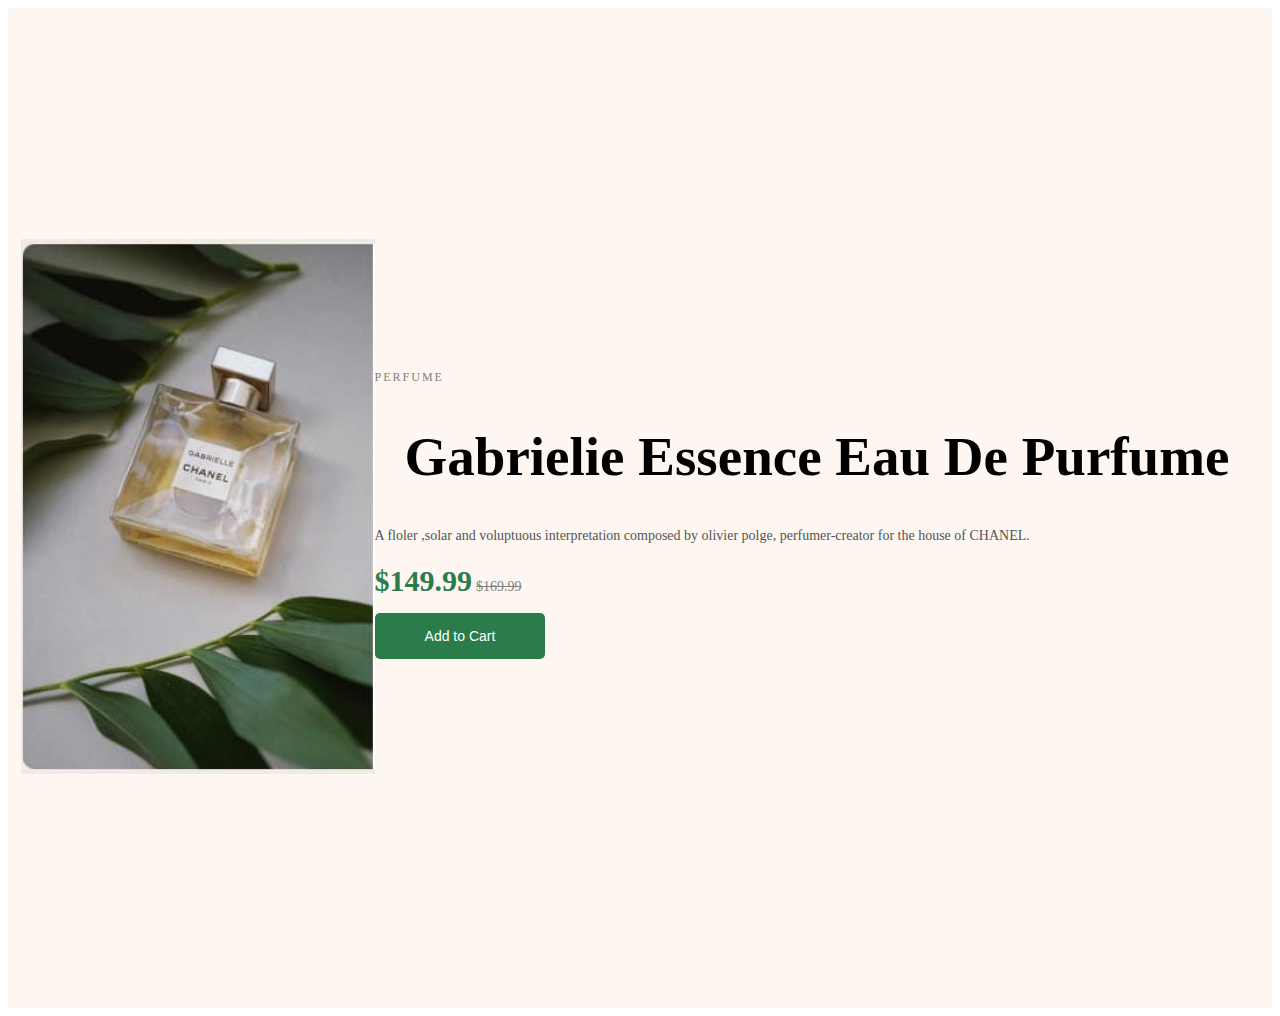
<file: task2/index.html>
<!DOCTYPE html>
<html lang="en">

<head>
    <meta charset="UTF-8">
    <meta name="viewport" content="width=device-width, initial-scale=1.0">
    <title>task2</title>
    <link rel="stylesheet" href="CSS/MUSTER.CSS">
</head>

<body>
    <div class="PERFUME">
         <div class="imge">
            <img src="imges/WhatsApp Image 2025-08-10 at 18.10.31_b0d62962.jpg" alt="imges">
        </div>

    <div class="cerd">
        <div class="contant">
            <p class="tag"> PERFUME</p>
            <h1>Gabrielie
                Essence Eau
                De Purfume
            </h1>
            <p class="desc">A floler ,solar and voluptuous
                interpretation composed by
                olivier polge, perfumer-creator
                for the house of CHANEL.
            </p>

            <div class="price">
                <div class="price">
                    <span class="current">$149.99</span>
                    <span class="old">$169.99</span>
                </div>
                <button>Add to Cart</button>
            </div>
        </div>

    </div>
    </div>


</body>

</html>
</file>
<file: task2/CSS/MUSTER.CSS>
.PERFUME{
  flex-direction: row;
  display: flex;
  background-color: #fef6f1;
  justify-content: center;
  align-items: center;
  height: 1000PX;
}
/*.card {
 display: flex;
  background: white;
  border-radius: 30px;
  overflow: hidden;
  max-width: 800px;
  box-shadow: 0 4px 20px rgba(0,0,0,0.1);
  gap: 100px;
}*/

.PURFUME-imge img {
  width: 50%;
  height: 70%;
   object-fit: cover; 
}
.PURFUME-imge{
  flex: 1;
}
.card-content {
  flex: 1;
  padding: 20px;
  #ro{color: gray;}
}
.tag {
  color: gray;
  font-size: 12px;
  letter-spacing: 2px;
}

h1 {
  font-size: 55px;
  margin: 40px 30px;
}
.desc {
  font-size: 14px;
  color: #555;
  margin-bottom: 20px;
}

.price {
  
  align-items: center;
  gap: 10px;
}
.price .current {
  font-size: 30px;
  font-weight: bold;
  color: #2a7c4a;
}
.price .old {
  font-size: 14px;
  color: gray;
  text-decoration: line-through;
}

button {
  background-color: #2a7c4a;
  color: white;
  border: none;
  padding: 15px 50px;
  border-radius: 5px;
  cursor: pointer;
  font-size: 14px;
  margin-top: 15px;
}

button:hover {
  background-color: #256a40;
}
</file>
